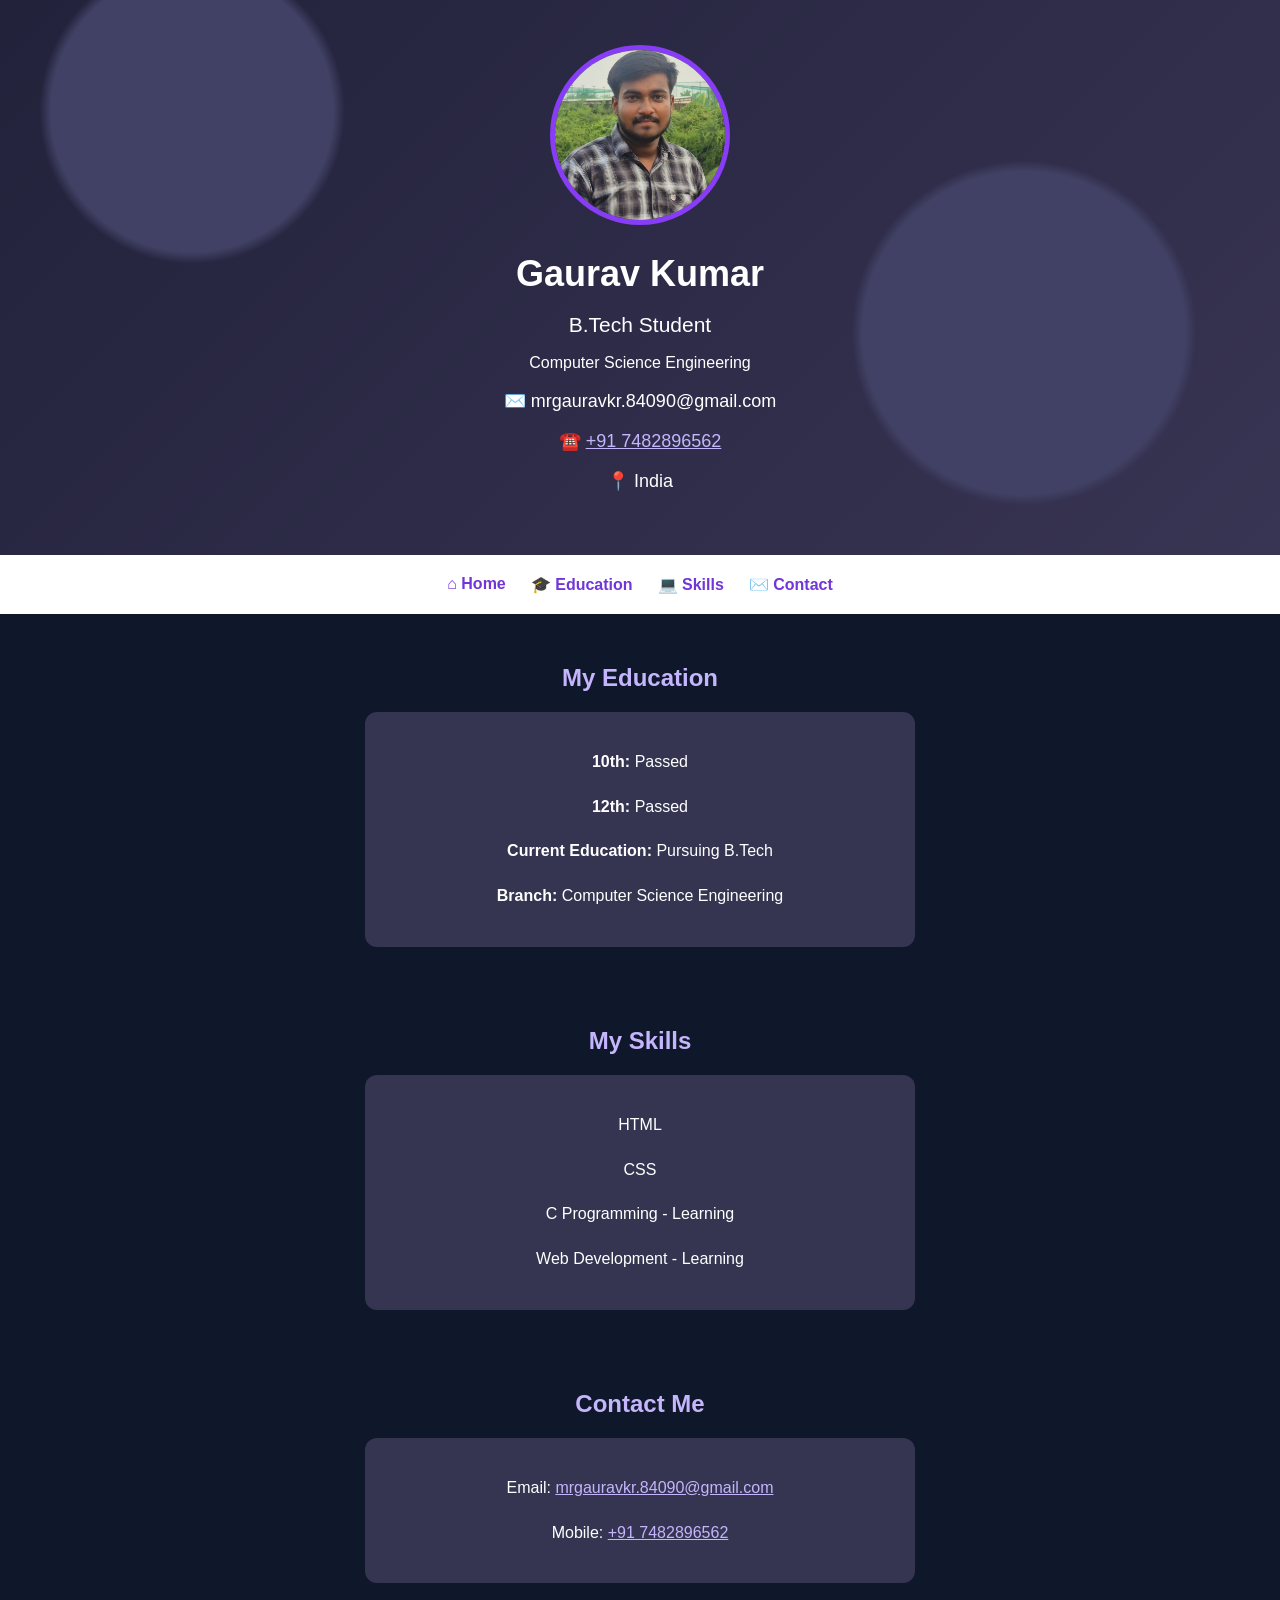
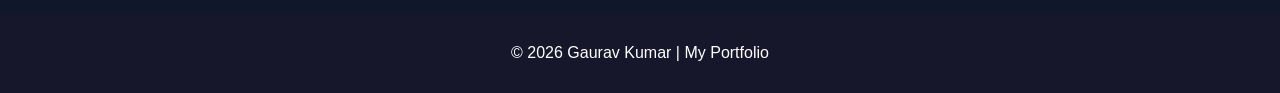
<file: index.html>
<!DOCTYPE html>
<html lang="en">
<head>
    <meta charset="UTF-8">
    <meta name="viewport" content="width=device-width, initial-scale=1.0">

    <title>Gaurav Kumar | Portfolio</title>
    <meta name="description" content="Gaurav Kumar's personal portfolio, education and contact informtion.">

    <style>
        * {
            box-sizing: border-box;
            scroll-behavior: smooth;
        }

        body {
            margin: 0;
            font-family: Arial, sans-serif;
            color: white;
            background: #0f172a;
        }

        .hero {
            text-align: center;
            padding: 45px 15px;
            background:
                radial-gradient(circle at 15% 20%, #414165 0 12%, transparent 13%),
                radial-gradient(circle at 80% 60%, #414165 0 15%, transparent 16%),
                linear-gradient(135deg, #22223b, #383453);
        }

        .profile-photo {
            width: 180px;
            height: 180px;
            border: 5px solid #873cf5;
            border-radius: 50%;
            object-fit: cover;
        }

        h1 {
            font-size: 36px;
            margin-bottom: 8px;
        }

        .hero h2 {
            font-size: 21px;
            font-weight: normal;
        }

        .contact-info p {
            font-size: 18px;
            overflow-wrap: anywhere;
        }

        a {
            color: #c4b5fd;
        }

        nav {
            display: flex;
            justify-content: center;
            flex-wrap: wrap;
            gap: 25px;
            padding: 20px 10px;
            background: white;
        }

        nav a {
            color: #7135d8;
            text-decoration: none;
            font-weight: bold;
        }

        section {
            text-align: center;
            padding: 30px 15px;
        }

        section h2 {
            color: #c4b5fd;
        }

        .card {
            max-width: 550px;
            margin: auto;
            padding: 20px;
            border-radius: 12px;
            background: #353552;
            line-height: 1.8;
            overflow-wrap: anywhere;
        }

        footer {
            padding: 15px;
            text-align: center;
            background: #17172b;
        }

        @media (max-width: 600px) {
            .profile-photo {
                width: 145px;
                height: 145px;
            }

            h1 {
                font-size: 29px;
            }

            nav {
                gap: 15px;
            }
        }
    </style>
</head>

<body>

    <header class="hero" id="home">

        <img src="gaurav.jpg"
             alt="Gaurav Kumar Profile Photo"
             class="profile-photo">

        <h1>Gaurav Kumar</h1>
        <h2>B.Tech Student</h2>
        <p>Computer Science Engineering</p>

        <div class="contact-info">
            <p>✉️ mrgauravkr.84090@gmail.com</p>

            <p>
                ☎️ <a href="tel:+917482896562">
                +91 7482896562</a>
            </p>

            <p>📍 India</p>
        </div>

    </header>

    <nav>
        <a href="#home">⌂ Home</a>
        <a href="#education">🎓 Education</a>
        <a href="#skills">💻 Skills</a>
        <a href="#contact">✉️ Contact</a>
    </nav>

    <main>

        <section id="education">
            <h2>My Education</h2>

            <div class="card">
                <p><strong>10th:</strong> Passed</p>
                <p><strong>12th:</strong> Passed</p>
                <p><strong>Current Education:</strong>
                    Pursuing B.Tech</p>
                <p><strong>Branch:</strong>
                    Computer Science Engineering</p>
            </div>
        </section>

        <section id="skills">
            <h2>My Skills</h2>

            <div class="card">
                <p>HTML</p>
                <p>CSS</p>
                <p>C Programming - Learning</p>
                <p>Web Development - Learning</p>
            </div>
        </section>

        <section id="contact">
            <h2>Contact Me</h2>

            <div class="card">
                <p>
                    Email:
                    <a href="mailto:mrgauravkr.84090@gmail.com">
                    mrgauravkr.84090@gmail.com</a>
                </p>

                <p>
                    Mobile:
                    <a href="tel:+917482896562">
                    +91 7482896562</a>
                </p>
            </div>
        </section>

    </main>

    <footer>
        <p>© 2026 Gaurav Kumar | My Portfolio</p>
    </footer>

</body>
</html>
</file>
